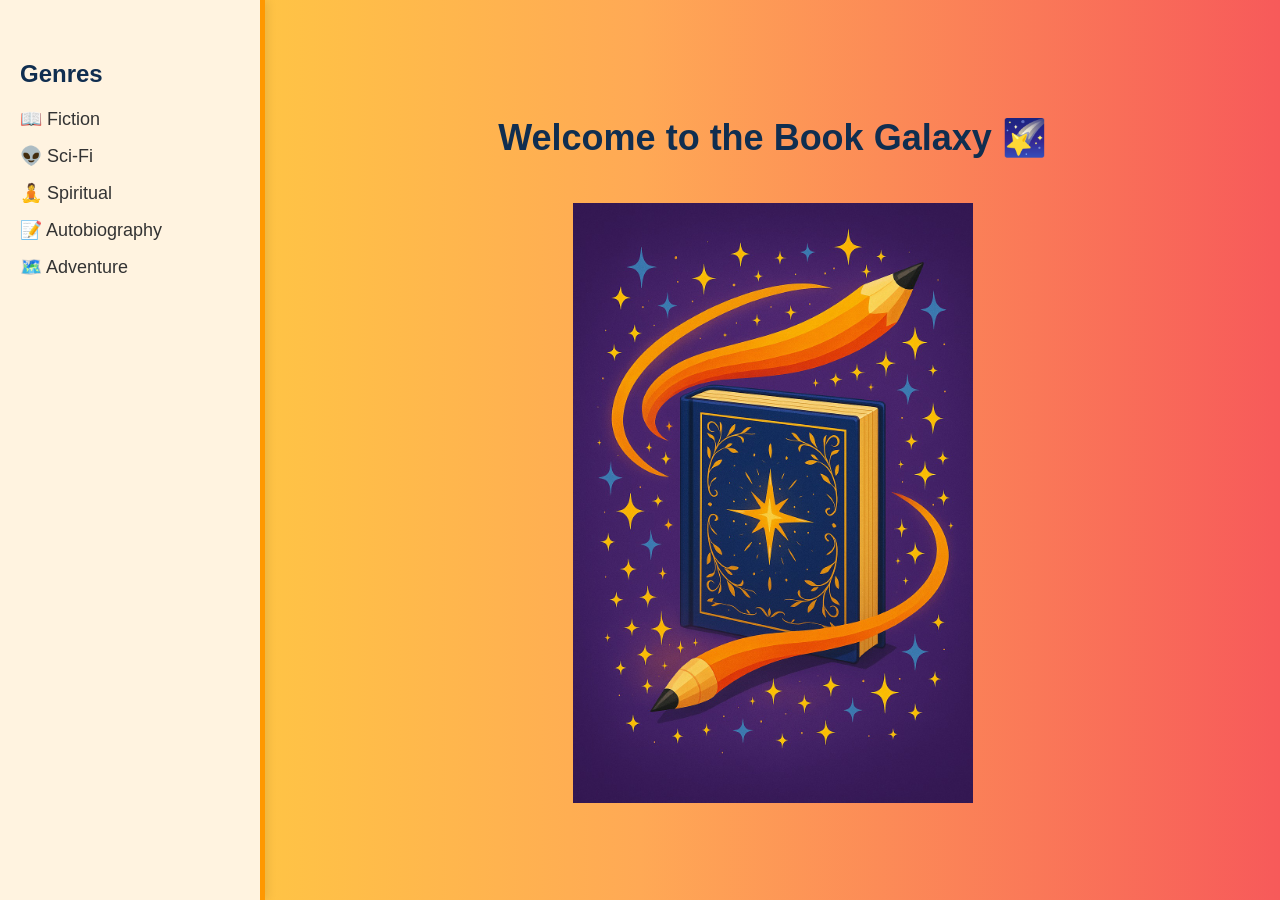
<file: index.html>
<!DOCTYPE html>
<html lang="en">
<head>
  <meta charset="UTF-8" />
  <title>Book Review Hub</title>
  <link rel="stylesheet" href="style.css" />
</head>
<body>
  
  <div class="container">
    <aside class="sidebar">
      <div class="sidebar-content">
        <h2>Genres</h2>
        <ul>
          <li onclick="openGenre('fiction')">📖 Fiction</li>
          <li onclick="openGenre('scifi')">👽 Sci-Fi</li>
          <li onclick="openGenre('spiritual')">🧘 Spiritual</li>
          <li onclick="openGenre('autobiography')">📝 Autobiography</li>
          <li onclick="openGenre('adventure')">🗺️ Adventure</li>
        </ul>
      </div>
    </aside>
    
    <main class="main-content">
      <h1 class="heading">Welcome to the Book Galaxy 🌠</h1>
      <div class="book-scene">
        <img src="images/book.jpg" class="animated-img book-img" alt="Open Book Animation" />
      </div>
    </main>
  </div>

 <script>
    function openGenre(genre) {
      window.location.href = `${genre}.html?genre=${genre}`;
    }
  </script>
  
</body>
</html>
</file>
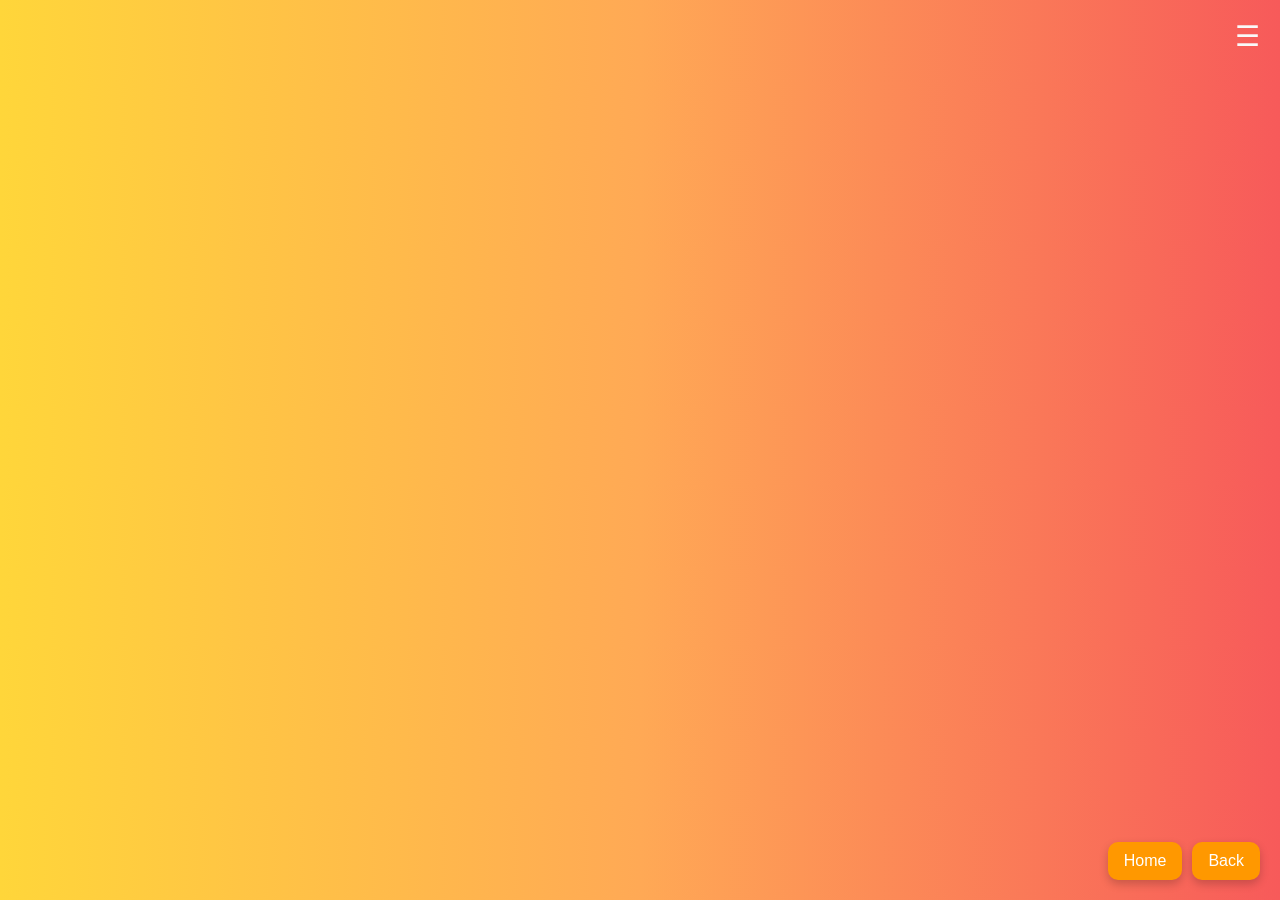
<file: adventure.html>
<!DOCTYPE html>
<html lang="en">
<head>
  <meta charset="UTF-8" />
  <title>Genre Books</title>
  <link rel="stylesheet" href="style.css" />
</head>
<body>
    
  <h1 id="genreTitle"></h1>
  <!-- Hamburger only (top-right) -->
<div class="hamburger-menu">
  <div class="dropdown">
    <button class="dropbtn">&#9776;</button>
    <div class="dropdown-content">
      <a href="fiction.html?genre=fiction">📖 Fiction</a>
      <a href="scifi.html?genre=scifi">👽 Sci-Fi</a>
      <a href="spiritual.html?genre=spiritual">🧘 Spiritual</a>
      <a href="autobiography.html?genre=autobiography">📝 Autobiography</a>
      <a href="adventure.html?genre=adventure">🗺️ Adventure</a>
    </div>
  </div>
</div>

<!-- Home & Back buttons (bottom-right) -->
<div class="floating-buttons">
  <button onclick="goHome()">Home</button>
  <button onclick="goBack()">Back</button>
</div>

  <div id="bookList" class="books"></div>
  <!-- Modal for Abstract -->
<div id="abstractModal" class="modal">
  <div class="modal-content">
    <span class="close-btn">&times;</span>
    <h2 id="modalTitle"></h2>
    <p id="modalAuthor"></p>
    <p id="modalRating"></p>
    <p id="modalAbstract"></p>
  </div>
</div>


  <script src="data/book5.js"></script>
  <script src="script.js"></script>
</body>
</html>
</file>
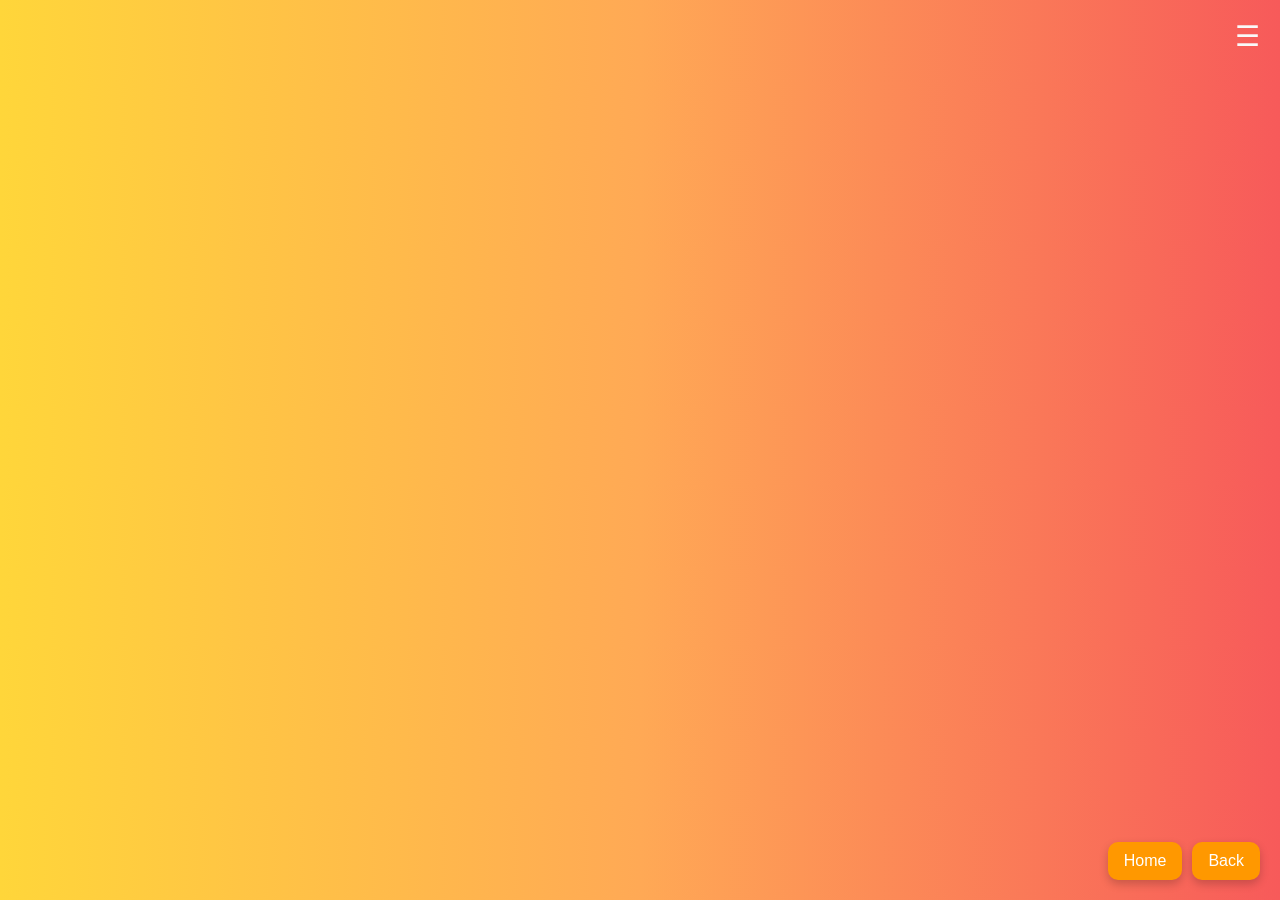
<file: autobiography.html>
<!DOCTYPE html>
<html lang="en">
<head>
  <meta charset="UTF-8" />
  <title>Genre Books</title>
  <link rel="stylesheet" href="style.css" />
</head>
<body>
    
      
  <h1 id="genreTitle"></h1>
<!-- Hamburger only (top-right) -->
<div class="hamburger-menu">
  <div class="dropdown">
    <button class="dropbtn">&#9776;</button>
    <div class="dropdown-content">
      <a href="fiction.html?genre=fiction">📖 Fiction</a>
      <a href="scifi.html?genre=scifi">👽 Sci-Fi</a>
      <a href="spiritual.html?genre=spiritual">🧘 Spiritual</a>
      <a href="autobiography.html?genre=autobiography">📝 Autobiography</a>
      <a href="adventure.html?genre=adventure">🗺️ Adventure</a>
    </div>
  </div>
</div>

<!-- Home & Back buttons (bottom-right) -->
<div class="floating-buttons">
  <button onclick="goHome()">Home</button>
  <button onclick="goBack()">Back</button>
</div>

  <div id="bookList" class="books"></div>
  <!-- Modal for Abstract -->
<div id="abstractModal" class="modal">
  <div class="modal-content">
    <span class="close-btn">&times;</span>
    <h2 id="modalTitle"></h2>
    <p id="modalAuthor"></p>
    <p id="modalRating"></p>
    <p id="modalAbstract"></p>
  </div>
</div>


  <script src="data/book4.js"></script>
  <script src="script.js"></script>
</body>
</html>
</file>
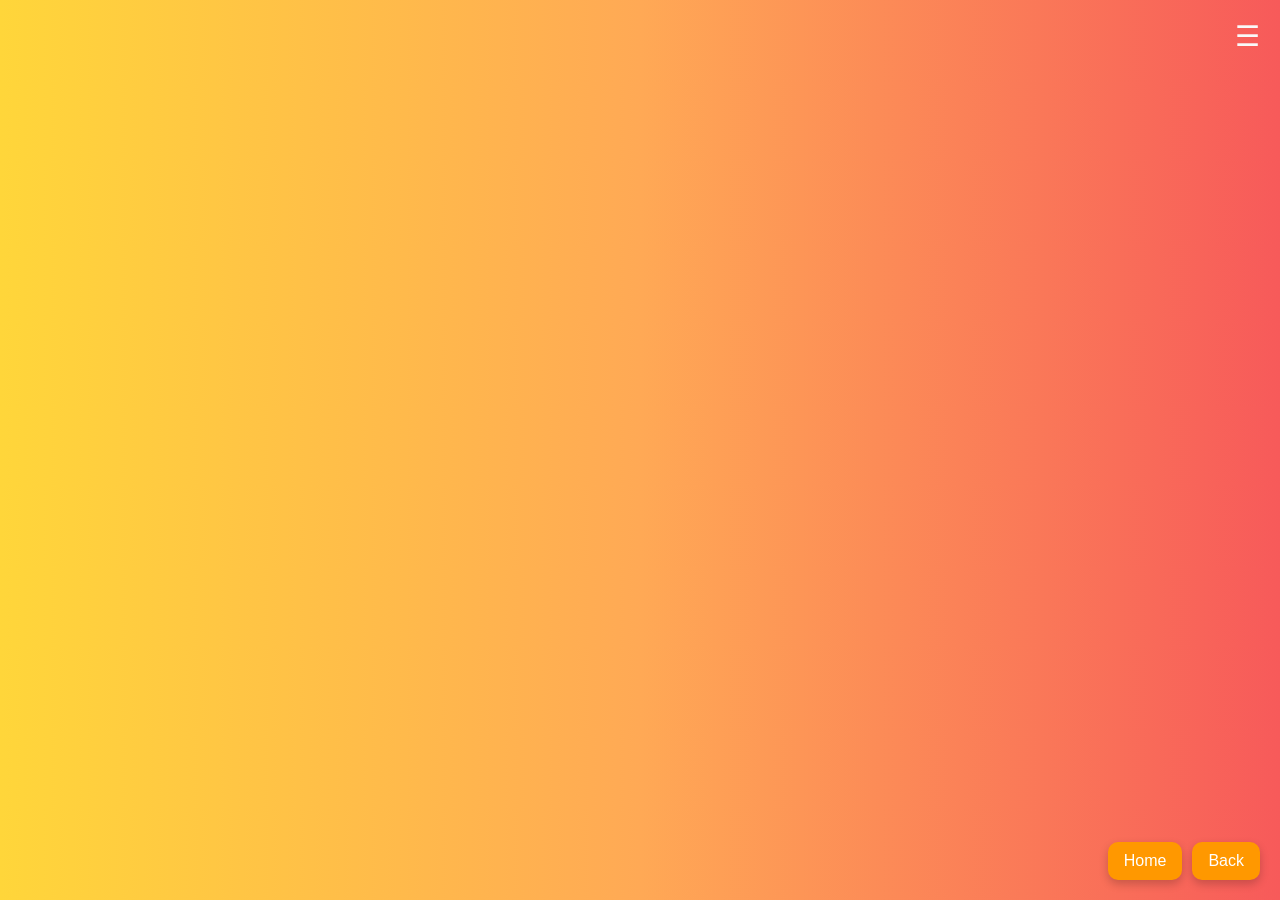
<file: fiction.html>
<!DOCTYPE html>
<html lang="en">
<head>
  <meta charset="UTF-8" />
  <title>Genre Books</title>
  <link rel="stylesheet" href="style.css" />
</head>
<body>
  <h1 id="genreTitle"></h1>
 
<!-- Hamburger only (top-right) -->
<div class="hamburger-menu">
  <div class="dropdown">
    <button class="dropbtn">&#9776;</button>
    <div class="dropdown-content">
      <a href="fiction.html?genre=fiction">📖 Fiction</a>
      <a href="scifi.html?genre=scifi">👽 Sci-Fi</a>
      <a href="spiritual.html?genre=spiritual">🧘 Spiritual</a>
      <a href="autobiography.html?genre=autobiography">📝 Autobiography</a>
      <a href="adventure.html?genre=adventure">🗺️ Adventure</a>
    </div>
  </div>
</div>

<!-- Home & Back buttons (bottom-right) -->
<div class="floating-buttons">
  <button onclick="goHome()">Home</button>
  <button onclick="goBack()">Back</button>
</div>

  
  <div id="bookList" class="books"></div>
  <!-- Modal for Abstract -->
<div id="abstractModal" class="modal">
  <div class="modal-content">
    <span class="close-btn">&times;</span>
    <h2 id="modalTitle"></h2>
    <p id="modalAuthor"></p>
    <p id="modalRating"></p>
    <p id="modalAbstract"></p>
  </div>
</div>


  <script src="data/books.js"></script>
  <script src="script.js"></script>
</body>
</html>
</file>
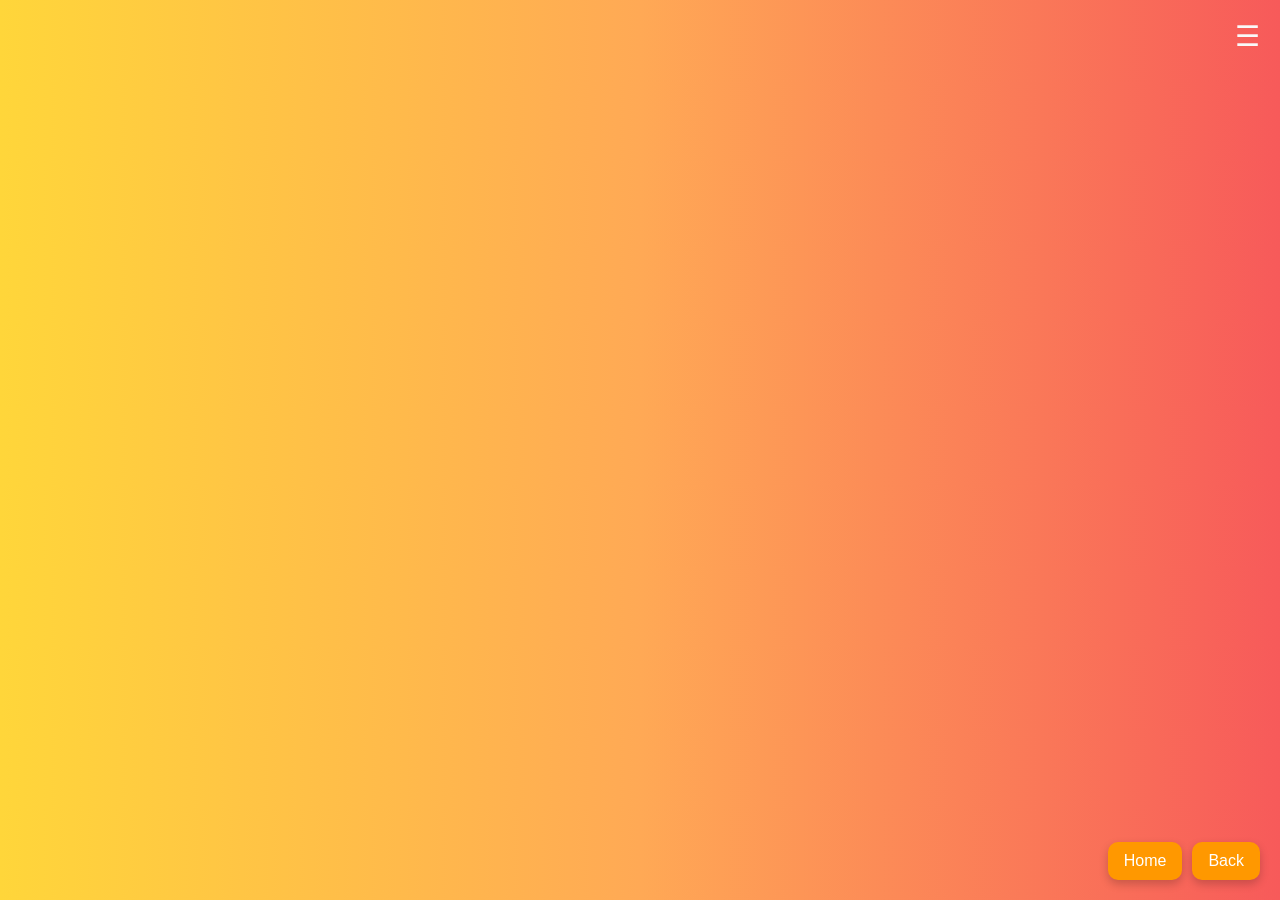
<file: scifi.html>
<!DOCTYPE html>
<html lang="en">
<head>
  <meta charset="UTF-8" />
  <title>Genre Books</title>
  <link rel="stylesheet" href="style.css" />
</head>
<body>
      
  <h1 id="genreTitle"></h1>
  <!-- Hamburger only (top-right) -->
<div class="hamburger-menu">
  <div class="dropdown">
    <button class="dropbtn">&#9776;</button>
    <div class="dropdown-content">
      <a href="fiction.html?genre=fiction">📖 Fiction</a>
      <a href="scifi.html?genre=scifi">👽 Sci-Fi</a>
      <a href="spiritual.html?genre=spiritual">🧘 Spiritual</a>
      <a href="autobiography.html?genre=autobiography">📝 Autobiography</a>
      <a href="adventure.html?genre=adventure">🗺️ Adventure</a>
    </div>
  </div>
</div>

<!-- Home & Back buttons (bottom-right) -->
<div class="floating-buttons">
  <button onclick="goHome()">Home</button>
  <button onclick="goBack()">Back</button>
</div>

  <div id="bookList" class="books"></div>
  <!-- Modal for Abstract -->
<div id="abstractModal" class="modal">
  <div class="modal-content">
    <span class="close-btn">&times;</span>
    <h2 id="modalTitle"></h2>
    <p id="modalAuthor"></p>
    <p id="modalRating"></p>
    <p id="modalAbstract"></p>
  </div>
</div>


  <script src="data/book2.js"></script>
  <script src="script.js"></script>
</body>
</html>
</file>
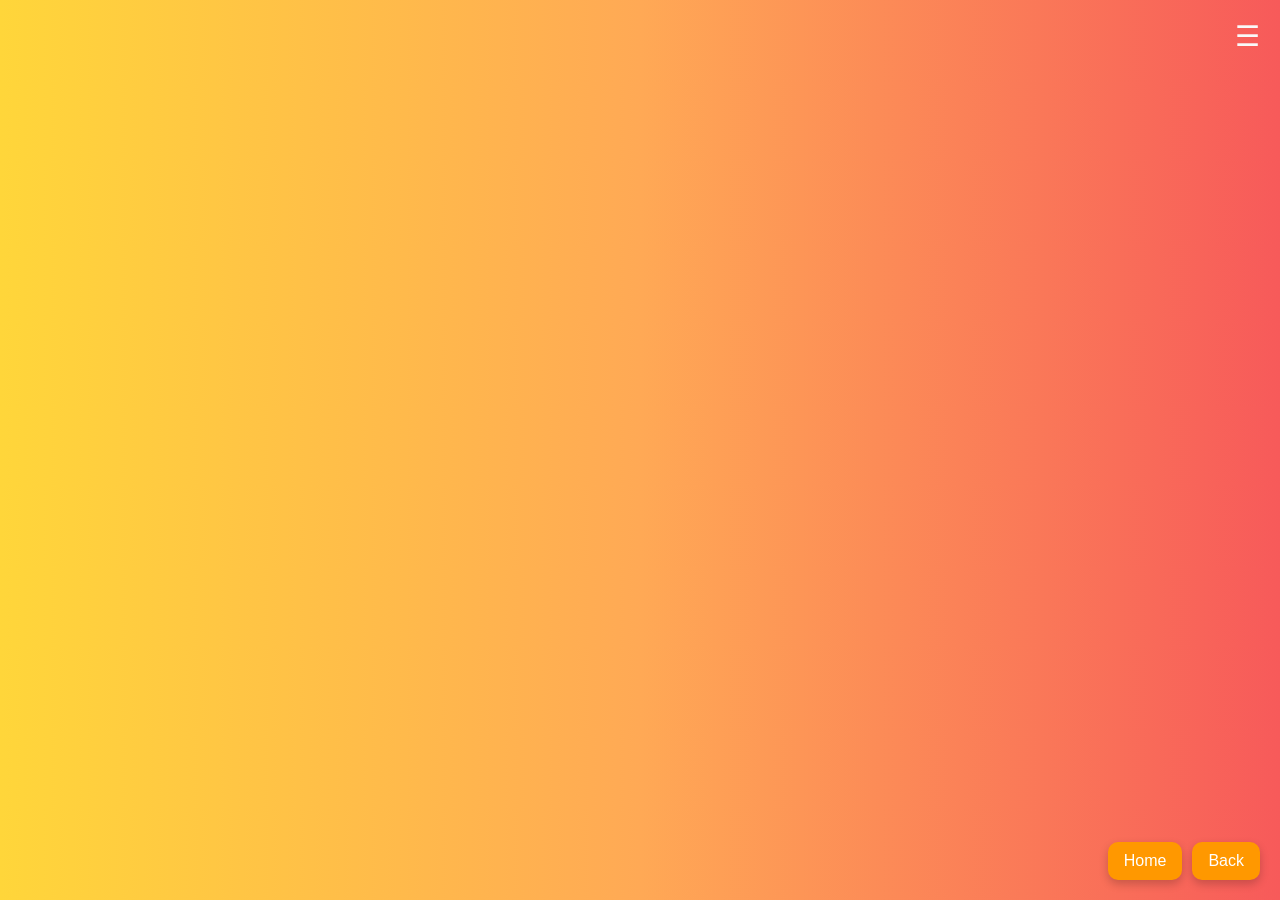
<file: spiritual.html>
<!DOCTYPE html>
<html lang="en">
<head>
  <meta charset="UTF-8" />
  <title>Genre Books</title>
  <link rel="stylesheet" href="style.css" />
</head>
<body>

  <h1 id="genreTitle"></h1>
  <div class="hamburger-menu">
    <div class="dropdown">
      <button class="dropbtn">&#9776;</button>
      <div class="dropdown-content">
        <a href="fiction.html?genre=fiction">📖 Fiction</a>
        <a href="scifi.html?genre=scifi">👽 Sci-Fi</a>
        <a href="spiritual.html?genre=spiritual">🧘 Spiritual</a>
        <a href="autobiography.html?genre=autobiography">📝 Autobiography</a>
        <a href="adventure.html?genre=adventure">🗺️ Adventure</a>
      </div>
    </div>
  </div>
  
  <!-- Home & Back buttons (bottom-right) -->
  <div class="floating-buttons">
    <button onclick="goHome()">Home</button>
    <button onclick="goBack()">Back</button>
  </div>
  
  <div id="bookList" class="books"></div>
  <!-- Modal for Abstract -->
<div id="abstractModal" class="modal">
  <div class="modal-content">
    <span class="close-btn">&times;</span>
    <h2 id="modalTitle"></h2>
    <p id="modalAuthor"></p>
    <p id="modalRating"></p>
    <p id="modalAbstract"></p>
  </div>
</div>


  <script src="data/book3.js"></script>
  <script src="script.js"></script>
</body>
</html>
</file>
<file: style.css>
body {
  margin: 0;
  font-family: 'Segoe UI', sans-serif;
  background: linear-gradient(to right, #FFD63A,#FFA955,#F75A5A);
  color: #333;
  overflow-x: hidden;
}

.container {
  display: flex;
  height: 100vh;
}

.sidebar {
  width: 220px;
  background: #fff3e0;
  padding: 60px 20px 20px 20px; /* Increased top padding to move content downward */
  box-shadow: 2px 0 10px rgba(0, 0, 0, 0.1);
  border-right: 5px solid #ff9800;
}

.sidebar h2 {
  margin-top: 0;
  font-size: 24px;
  color: #102E50;
}

.sidebar ul {
  list-style: none;
  padding: 0;
  margin-top: 20px;
}

.sidebar li {
  margin: 15px 0;
  font-size: 18px;
  cursor: pointer;
  transition: all 0.3s ease;
}

.sidebar li:hover {
  color: #d84315;
  transform: scale(1.05);
}


.main-content {
  flex-grow: 1;
  display: flex;
  flex-direction: column;
  align-items: center;
  justify-content: center;
  text-align: center;
}

.heading {
  font-size: 36px;
  animation: slideIn 1s ease forwards;
  color: #102E50;
}

.animated-img {
  width: 400px;
  margin-top: 20px;
  animation: pulse 2s infinite alternate;
}

@keyframes pulse {
  0% { transform: scale(1); }
  100% { transform: scale(1.05); }
}

@keyframes slideIn {
  0% { transform: translateY(-50px); opacity: 0; }
  100% { transform: translateY(0); opacity: 1; }
}
.books {
  display: flex;
  justify-content: center;
  flex-wrap: wrap;
  gap: 30px;
  padding: 30px;
}

.book-card {
  background: #fff;
  border-radius: 16px;
  box-shadow: 0 8px 20px rgba(0, 0, 0, 0.15);
  padding: 20px;
  width: 280px;
  transition: transform 0.3s ease, box-shadow 0.3s ease;
  text-align: center;
}

.book-card:hover {
  transform: scale(1.06);
  box-shadow: 0 12px 25px rgba(0, 0, 0, 0.2);
}

.book-card img {
  width: 100%;
  height: 350px;
  object-fit: contain;
  border-radius: 12px;
  margin-bottom: 15px;
  background-color: #f3f3f3; /* optional: adds contrast behind transparent or smaller images */
}


.book-card h3 {
  font-size: 20px;
  margin-bottom: 8px;
  color: #2c3e50;
}

.book-card p {
  font-size: 15px;
  margin: 4px 0;
  color: #555;
}
.book-card {
  cursor: pointer;
}

.modal {
  display: none;
  position: fixed;
  z-index: 999;
  padding-top: 60px;
  left: 0;
  top: 0;
  width: 100%;
  height: 100%;
  overflow: auto;
  background-color: rgba(0,0,0,0.6);
}

.modal-content {
    
  background-color: #fff;
  margin: auto;
  padding: 30px;
  border: 1px solid #888;
  width: 60%;
  border-radius: 12px;
  animation: fadeIn 0.3s ease;
  box-shadow: 0 0 20px rgba(0,0,0,0.2);
}

.close-btn {
  color: #aaa;
  float: right;
  font-size: 28px;
  font-weight: bold;
  cursor: pointer;
}

.close-btn:hover {
  color: #f44336;
}

@keyframes fadeIn {
  from { opacity: 0; transform: translateY(-20px); }
  to { opacity: 1; transform: translateY(0); }
}
.button-group {
  display: flex;
  justify-content:end;
  margin-top: 20px;
  gap: 20px;
}

.btn {
  padding: 12px 25px;
  background: #FFA955;
  color: #102E50;
  font-size: 16px;
  font-weight: bold;
  border: none;
  border-radius: 30px;
  cursor: pointer;
  transition: background 0.3s, transform 0.2s;
  box-shadow: 0 5px 10px rgba(0,0,0,0.1);
}

.btn:hover {
  background: #FFD63A;
  transform: translateY(-2px);
}

.btn:active {
  transform: scale(0.98);
}
.floating-buttons {
  position: fixed;
  bottom: 20px;
  right: 20px;
  display: flex;
  gap: 10px;
  z-index: 1000;
}



.floating-buttons button:not(.dropbtn) {
  background-color: #ff9800;
  color: white;
  padding: 10px 16px;
  font-size: 16px;
  border: none;
  border-radius: 10px;
  cursor: pointer;
  box-shadow: 0 4px 10px rgba(0,0,0,0.2);
  transition: background-color 0.3s;
}

.floating-buttons button:hover {
  background-color: #e07b00;
}
.hamburger-menu {
  position: fixed;
  top: 20px;
  right: 20px;
  z-index: 1000;
}

.dropdown {
  position: relative;
  display: inline-block;
}

.dropdown-content {
  display: none;
  position: absolute;
  right: 0;
  background-color: #fff3e0;
  min-width: 180px;
  box-shadow: 0px 8px 16px rgba(0,0,0,0.2);
  z-index: 1;
  border-radius: 10px;
}

.dropdown-content a {
  color: #102E50;
  padding: 12px 16px;
  text-decoration: none;
  display: block;
  font-size: 16px;
}

.dropdown-content a:hover {
  background-color: #ffcc80;
}

.dropdown:hover .dropdown-content {
  display: block;
}
.dropbtn {
  background: none;
  border: none;
  color: #f9f9f9;
  font-size: 28px;
  cursor: pointer;
  padding: 0;
  box-shadow: none;
  border-radius: 0;
}

.dropbtn:hover {
  color: #d84343;
}
@media (max-width: 768px) {
  .book-card {
    width: 100%;
    margin: 10px 0;
  }
}
</file>
